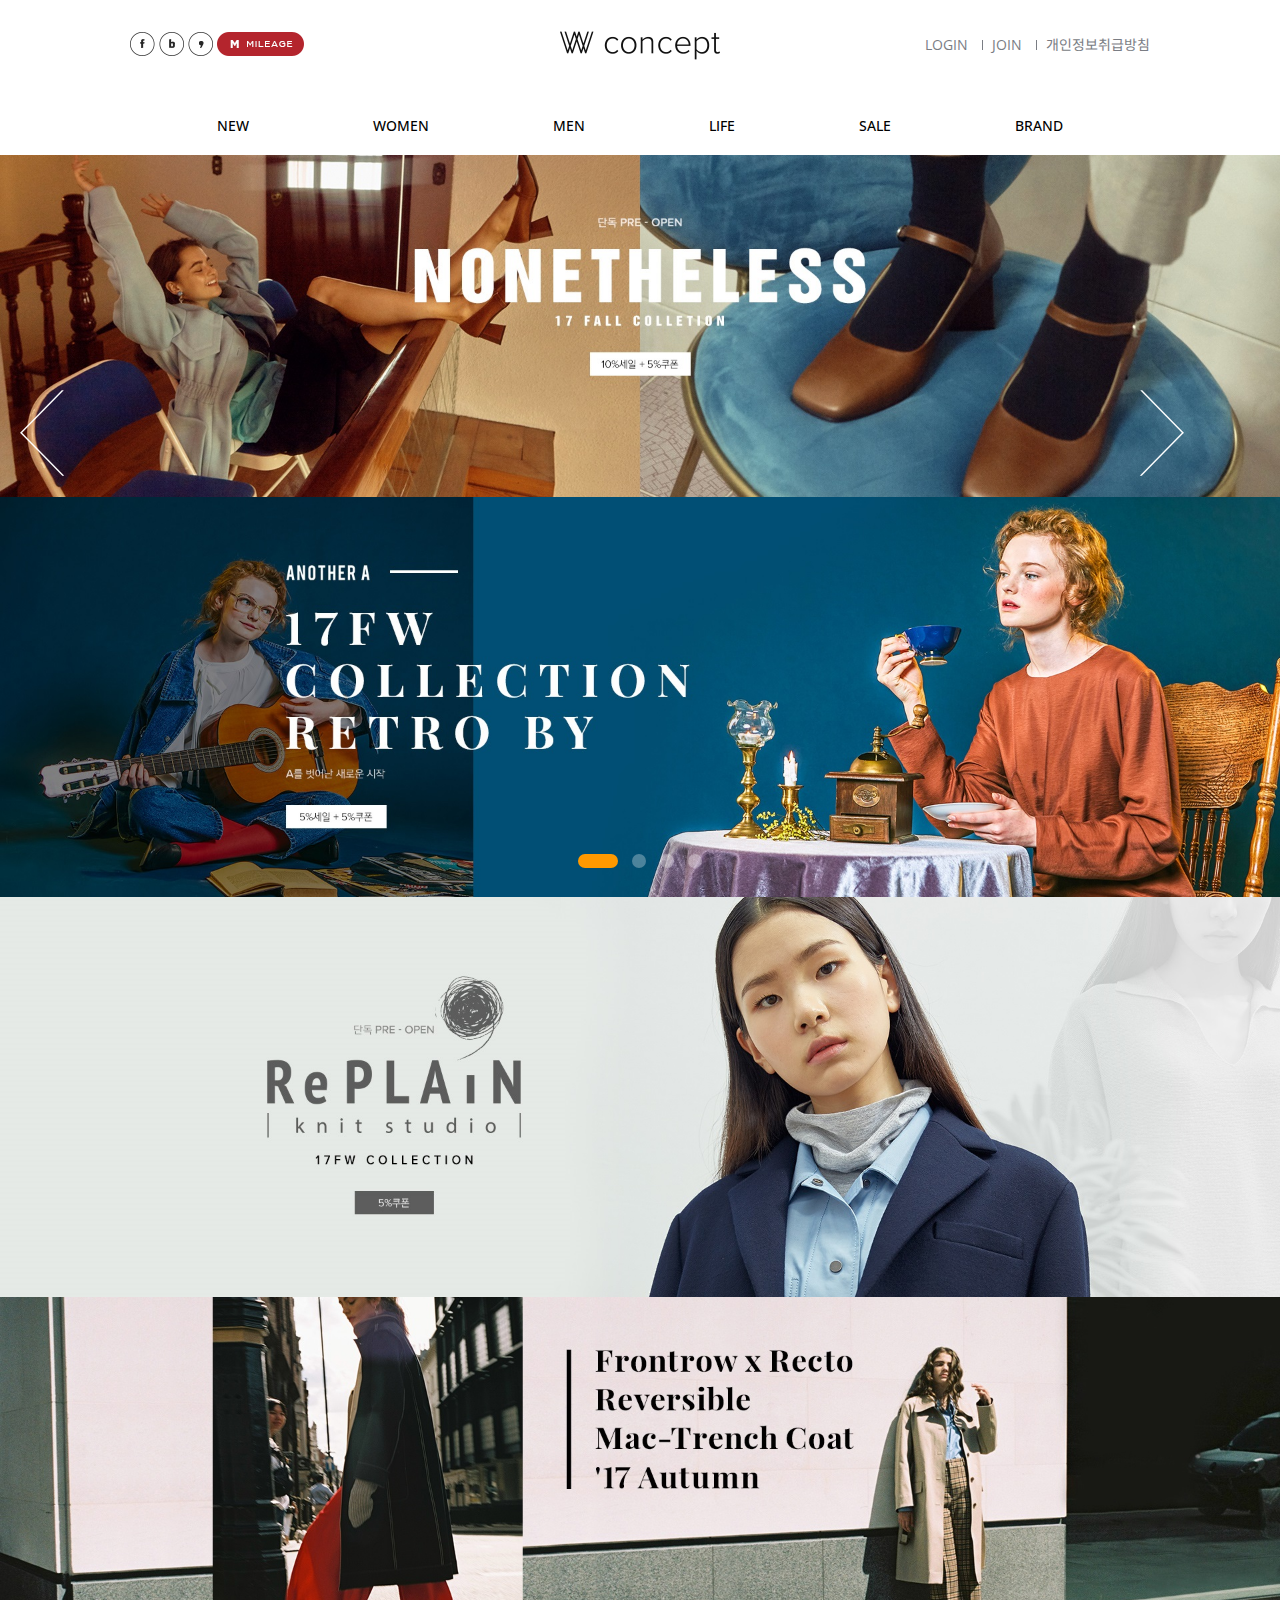
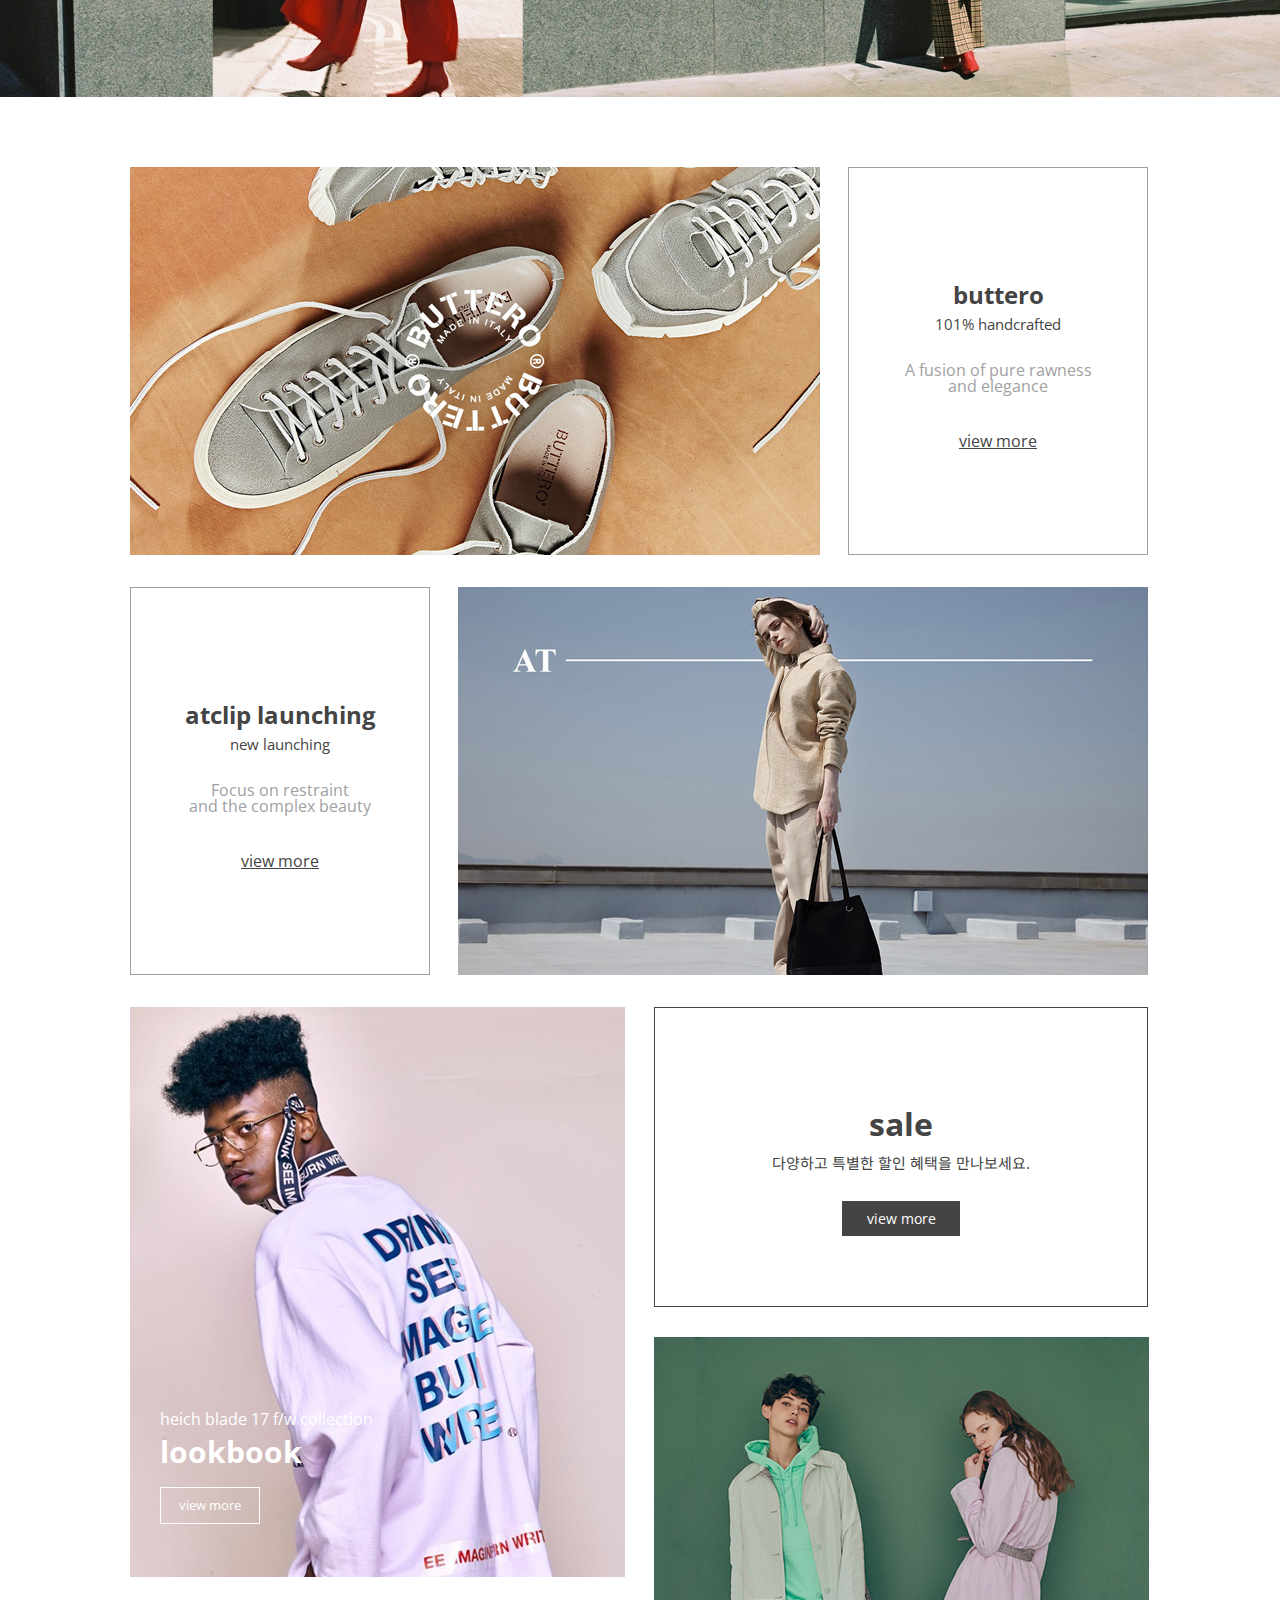
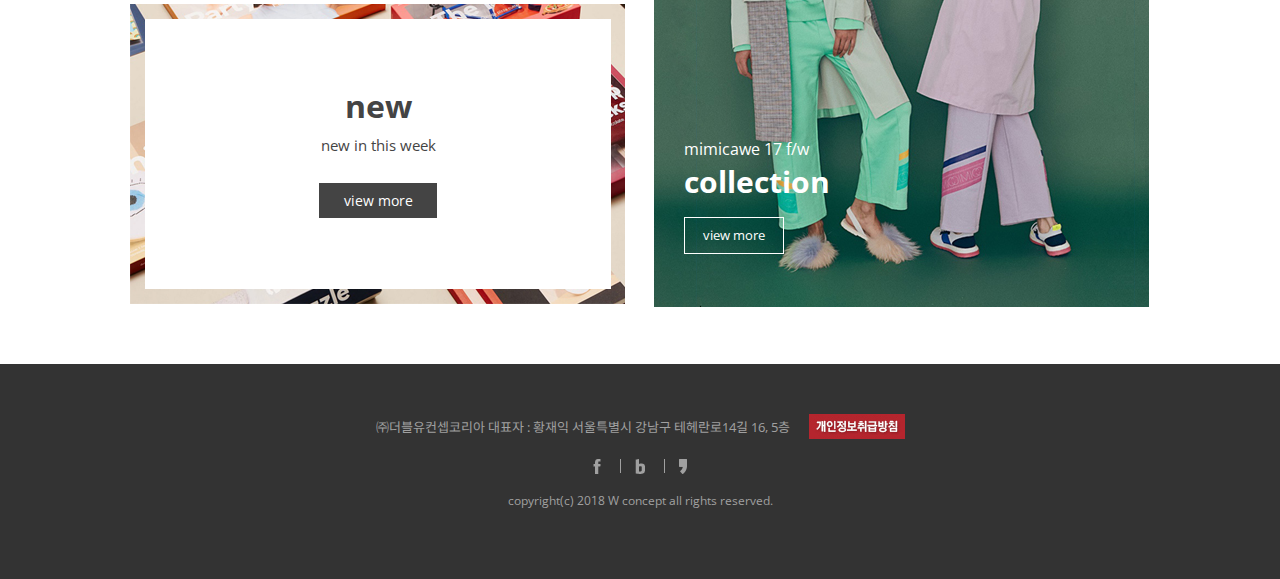
<file: casestudy1/index.html.html>
<!DOCTYPE html>
<html lang="ko">
<head>
<title>basic :: Layout Test</title>
<meta charset="utf-8">
<meta http-equiv="Content-Security-Policy" content="upgrade-insecure-requests">
<meta name="viewport" content="width=device-width, initial-scale=1.0, maximum-scale=1">
<link rel="stylesheet" href="https://fonts.googleapis.com/css?family=Open+Sans:400,300,300italic,400italic,600,600italic,700,700italic,800,800italic">
<link rel="stylesheet" href="https://fonts.googleapis.com/css2?family=Noto+Sans+KR:wght@100;300;400&display=swap">
<link rel="shortcut icon" type="image/x-icon" href="images/favicon.ico" sizes="16x16">
<link rel="icon" type="image/x-icon" href="images/favicon.ico" sizes="16x16">
<link rel="stylesheet" href="css/style.css">
<style>


</style>

<script src="http://code.jquery.com/jquery-1.10.1.min.js"></script>
<script>
	$(document).ready(function(){
		let pageN=0;

		$(".slider_moving li").eq(0).addClass("active");
		$(".control li").eq(0).addClass("on");

		$(".control li").click(function(e){
			e.preventDefault();
			$(".control li").removeClass("on");
			$(this).addClass("on");

			pageN=$(this).index();

			$(".slider_moving li").removeClass("active");
			$(".slider_moving li").eq(pageN).addClass("active");
		});
		$(".direction a.right").click(function(e){
			e.preventDefault();

			if(pageN < 3){
				pageN=pageN+1;
			}
			else{
				pageN=0;
			}
			$(".control li").removeClass("on");
			$(".control li").eq(pageN).addClass("on");
			$(".slider_moving li").removeClass("active");
			$(".slider_moving li").eq(pageN).addClass("active");
		});
		$(".direction a.left").click(function(e){
			e.preventDefault();

			if(pageN > 0){
				pageN=pageN-1;
			}
			else{
				pageN=3;
			}
			$(".control li").removeClass("on");
			$(".control li").eq(pageN).addClass("on");
			$(".slider_moving li").removeClass("active");
			$(".slider_moving li").eq(pageN).addClass("active");
		});
		


		/*gnb*/
		$("#gnb > ul > li").hover(function(){
			$("#header .menu").addClass("active");
		},
		function(){
			$("#header .menu").removeClass("active");
		}
		);

		$("#gnb > ul > li > a").focusin(function(){
			$(this).parent().addClass("act");
		});
		$("#gnb li li:last-child a").focusout(function(){
			$(this).parent().parent().parent().removeClass("current")
		});
		$("#gnb > ul > li:first-child > a").focusin(function(){
			$("#header .menu").addClass("active");
		});	
		$("#gnb li:last-child li:last-child a").focusout(function(){
			$("#header .menu").removeClass("active");
		});	
		
	});

</script>
</head>
<body>

<div class="skip_nav">
	<a href="#content">본문 바로가기</a>
</div>
<div class="wrapper">
	<header id="header">
		<div class="top">
			<div class="top_left">
				<div class="sns">
					<ul>
						<li><a href=""><img src="images/social_icon1.gif" alt="facebook"></a></li>
						<li><a href=""><img src="images/social_icon2.gif" alt="blog"></a></li>
						<li><a href=""><img src="images/social_icon3.gif" alt="kakao"></a></li>					
					</ul>	
					<a href=""><img src="images/mileage_ov.png" alt="mileage"></a>
				</div>
			</div>
			<h1 id="logo"><a href=""><img src="images/logo.png" alt="logo"></a></h1>
			<div class="utile">
				<ul>
					<li><a href=""><span>LOGIN</span></a></li>
					<li><a href=""><span>JOIN</span></a></li>
					<li><a href=""><span>개인정보취급방침</span></a></li>
				</ul>
			</div>
		</div>
		<div class="menu">
			<nav id="gnb">
				<ul>
					<li>
						<a href=""><span>NEW</span></a>
						<ul>
							<li><a href="">ARRIVE</a></li>	
							<li><a href="">NEW</a></li>	
						</ul>
					</li>
					<li>
						<a href=""><span>WOMEN</span></a>
						<ul>
							<li><a href="">APPAREL</a></li>
							<li><a href="">SHOES</a></li>
							<li><a href="">BAGS</a></li>
							<li><a href="">ACCESSORIES</a></li>
						</ul>
					</li>
					<li>
						<a href=""><span>MEN</span></a>
						<ul>
							<li><a href="">APPAREL</a></li>
							<li><a href="">SHOES</a></li>
							<li><a href="">BAG&ACC</a></li>
						</ul>
					</li>
					<li>
						<a href=""><span>LIFE</span></a>
						<ul>
							<li><a href="">APARTMENT</a></li>
							<li><a href="">ELECTRONICS</a></li>
							<li><a href="">CULTURE</a></li>
							<li><a href="">BEAUTY</a></li>
						</ul>
					</li>
					<li>
						<a href=""><span>SALE</span></a>
						<ul>
							<li><a href="">SALE</a></li>
							<li><a href="">SALE EVENT</a></li>
						</ul>
					</li>
					<li>
						<a href=""><span>BRAND</span></a>
						<ul>
							<li><a href="">EXCLUSIVE</a></li>
							<li><a href="">TOP</a></li>
						</ul>
					</li>
				</ul>
			</nav>
		</div>
	</header>	
	<div class="slider">
		<div class="slider_moving">
			<ul>
				<li><a href=""><img src="images/key1.jpg" alt="key1"></a></li>
				<li><a href=""><img src="images/key2.jpg" alt="key2"></a></li>
				<li><a href=""><img src="images/key3.jpg" alt="key3"></a></li>
				<li><a href=""><img src="images/key4.jpg" alt="key4"></a></li>
			</ul>
		</div>
		<div class="direction">
			<a class="left" href=""><img src="images/btn_left.png" alt="btn_left"></a>
			<a class="right" href=""><img src="images/btn_right.png" alt="btn_right"></a>
		</div>
		<div class="control">
			<ul>
				<li><a href="">1번 슬라이더</a></li>
				<li><a href="">2번 슬라이더</a></li>
				<li><a href="">3번 슬라이더</a></li>
				<li><a href="">4번 슬라이더</a></li>
			</ul>
		</div>
	</div>
	<section id="content">
		<div class="banner1 clearfix">
			<div class="banner1_1">
				<a href=""><img src="images/buttero.jpg" alt="buttero"></a>
			</div>
			<div class="banner1_2">
				<a href="">
					<h3>buttero</h3>
					<span>101% handcrafted</span>
					<p>A fusion of pure rawness<br> and elegance</p>
					<p class="link">view more</p>
				</a>
			</div>
		</div>
		<div class="banner2 clearfix">
			<div class="banner2_1">
				<a href="">
					<h3>atclip launching</h3>
					<span>new launching</span>
					<p>Focus on restraint<br> and the complex beauty</p>
					<p class="link">view more</p>
				</a>
			</div>
			<div class="banner2_2">
				<a href=""><img src="images/atclip.jpg" alt="atclip"></a>
			</div>
		</div>
		<div class="banner3 clearfix">
			<div class="banner3_left">
				<div class="banner3_left_1">
					<a href="">
						<img src="images/heich.jpg" alt="heich">
						<div class="text">
							<span>heich blade 17 f/w collection</span>
							<h3>lookbook</h3>
							<p class="link">view more</p>
						</div>
					</a>
				</div>
				<div class="banner3_left_2">
					<img src="images/new.png" alt="new">
					<a href="">
						<div class="text">											
							<h2>new</h2><br>
							<span>new in this week</span>
							<p class="link">view more</p>
						</div>	
					</a>
				</div>
			</div>
			<div class="banner3_right">
				<div class="banner3_right_1">
					<div class="text">
						<a href="">
							<h2>sale</h2><br>
							<span>다양하고 특별한 할인 혜택을 만나보세요.</span>
							<p class="link">view more</p>
						</a>
					</div>
				</div>
				<div class="banner3_right_2">
					<a href="">
						<img src="images/mimic.jpg" alt="mimic">
						<div class="text">
							<span>mimicawe 17 f/w</span>
							<h3>collection</h3>
							<p class="link">view more</p>
						</div>
					</a>
				</div>
			</div>                          
		</div>
	</section>
	<footer id="footer">
		<div class="footer_inner">
			<div class="footer_top">
				<p>㈜더블유컨셉코리아 대표자 : 황재익 서울특별시 강남구 테헤란로14길 16, 5층</p>
				<a href=""><img src="images/private_ot.png" alt="개인정보취급방침"></a>				
			</div>
			<div class="sns">
				<ul>
					<li><a href=""><img src="images/facebook_ot.png" alt="facebook"></a></li>
					<li><a href=""><img src="images/blog_ot.png" alt="blog"></a></li>
					<li><a href=""><img src="images/kakao_ot.png" alt="kakao"></a></li>
				</ul>
				<span>copyright(c) 2018 W concept all rights reserved.</span>
			</div>					
		</div>
	</footer>
 </div>
</body>
</html>
</file>
<file: casestudy1/css/style.css>
@charset "utf-8";
body, h1, h2, h3, h4, h5, h6, p, ul, ol, table, dl, dd {
	margin: 0;
	padding: 0;
}
h1 {
	font-size: 16px;
}
a {
	text-decoration: none;
	color: #000;
}
ul, ol {
	list-style: none;
}
img {
	max-width: 100%;
	vertical-align: top;
	border: none;
}
body {
	line-height: 1;
	font-family: "Open Sans", "Noto Sans KR", sans-serif;
	font-size: 1em;
	color: #000;
}
/* skip navigation */
.skip_nav a {
	position: fixed;
	left: 0;
	top: -9999px;
	z-index: 10000;
	width: 100%;
	line-height: 40px;
	text-align: center;
	font-size: 14px;
	background-color: #999;
	color: #fff;
}
.skip_nav a:focus{
	top: 0;
}
/*---header-----------------------------*/
#header .top {
	margin: 0 auto;
	width: 1020px;
	height: 97px;
}
#logo {
	position: absolute;
	margin-top: 10px;
	left: 50%;
	top: 0;
	transform: translate(-50%, 0);
}
#header .top .top_left {
	float: left;
	margin-top: 32px;
}
#header .top .top_left .sns ul {
	display: inline-block;
}
#header .top .top_left .sns li {
	display: inline-block;
}
#header .top .top_left .sns li a {
	display: block;
	padding: 0, 5px;
}
#header .top .utile {
	float: right;
	margin-top: 35px;
}
#header .top .utile li {
	position: relative;
	display: inline-block;
}
#header .top .utile li::before {
	content: "";
	position: absolute;
	left: 0px;
	top: 5px;
	width: 1px;
	height: 10px;
	background-color: #7a7d84;	
}
#header .top .utile li:first-child::before {
	display: none;
}
#header .top .utile li a {
	display: block;
	padding: 0 10px;
	font-size: 14px;
	line-height: 20px;
	color: #7a7d84;
}
#header .top .utile li:last-child a {
	padding-right: 0;
}
#header .menu {	
	position: absolute;
	z-index: 1000;
	left: 0;
	top: 97px;
	margin: 0 auto;
	min-width:1020px;
	width: 100%;
	height: 58px;
	overflow: hidden;
	background-color: #fff;
	transition: height 0.3s;
}
#header .menu::after {
	content: "";
	position: absolute;
	left: 0;
	top: 59px;
	width: 100%;
	height: 1px;
	background-color: #a0a0a0;
}
#header .menu.active {
	height: 300px;
}
#gnb {
	margin: 0 auto;
	width: 1020px;
	height: 58px;
	text-align: center;	
}
#gnb > ul > li {
	display: inline-block;
	position: relative;
}
#gnb > ul > li > a {
	display: block;
	padding: 0 60px;
	line-height: 58px;
	font-size: 14px;
	font-weight: 500;
	color: #000; 
}
#gnb > ul > li:hover > a,
#gnb > ul > li.act > a {
	color: #b5252e;
}
#gnb li ul {
	position: absolute;
	left: 0;
	width: 100%;
	padding-top: 20px;
}
#gnb li li a {
	display: block;
	line-height: 30px;
	font-size: 13px;
	color: #a0a0a0;
}
#gnb li li:hover a, 
#gnb li li.current a {
	text-decoration: underline;
	color: #000;
}
/*--slider-------------------*/

.swiper {
	width: 100%;
	height: 100%;
}
.swiper-slide {
	text-align: center;
	font-size: 18px;
	background: #fff;
	display: flex;
	justify-content: center;
	align-items: center;
}

.swiper-slide img {
	display: block;
	width: 100%;
	height: 100%;
	object-fit: cover;
}
.slider .swiper .swiper-pagination-bullet {
	width: 14px;
	height: 14px;
	background-color: rgba(255,255,255,0.3);
	transition: all 0.4s;
}
.slider .swiper .swiper-pagination-bullet-active {
	width: 40px;
	border-radius: 7px;
	background-color: #f90;
}
.slider .swiper .swiper-button-next,
.slider .swiper .swiper-button-prev {
	color: #fff;
}
/*
.slider {	
	position: relative;
	z-index: 500;
	margin: 0 auto;
	margin-top: 58px;
	min-width: 1020px;
	height: 424px;
	overflow: hidden;
}
.slider .slider_moving li {
	position: absolute;
	left: 0;
	top: 0;
	width: 100%;
	height: 100%;
	opacity: 0;
	transition: opacity 0.4s;
}
.slider .slider_moving li.active {
	opacity: 1;
}
.slider ul li img {	
	width: 100%;
	height: 100%;
	object-fit: cover;
}
*/
/*----------*/
.slider .direction a {
	position: absolute;
	top: 50%;
	z-index: 501;
	width: 120px;
	height: 120px;
	transform: translateY(-50%);
}
.slider .direction a.left {
	left: 20px;
}
.slider .direction a.right {
	right: 20px;
}
/*----------*/
.slider .control {
	position: absolute;
	z-index: 502;
	left: 50%;
	bottom: 30px;
	transform: translate(-50%,0);
	text-align: center;
}
.slider .control li {
	display: inline-block;
	margin: 0 5px;
}
.slider .control li a {
	display: block;
	width: 14px;
	height: 14px;
	overflow: hidden;
	text-indent: -9999px;
	background-color: rgba(255,255,255,0.3);
	border-radius: 7px;
	transition: all 0.4s;
}
.slider .control li.on a {
	background-color: #f90;
	width: 40px;
}
/*--content------------------------------------------*/
#content {
	margin: 0 auto;
	width: 1020px;
	margin-top: 70px;
}
/*--배너 1----------------------*/

#content .banner1 .banner1_1 {
	float: left;
	width: 690px;
	height: 390;
}
#content .banner1 .banner1_1 a {
	display: block;
	overflow: hidden;
}
#content .banner1 .banner1_1 a img {
	width: 100%;
	height: 100%;
	object-fit: cover;
	transform: scale(1);
	transition: transform 0.3s;
}
#content .banner1 .banner1_1 a:hover img,
#content .banner1 .banner1_1 a:focus img {
	transform: scale(1.1);
}
#content .banner1 .banner1_2 {
	float: left;
	margin-left: 28px;
}
#content .banner1 .banner1_2 a {
	display: block;	
	width: 300px;
	height: 388px;
	padding: 115px 30px;
	text-align: center;	
	border: 1px solid #a0a0a0;
	box-sizing: border-box;
}
/*----------------------------*/
#content .banner1_2 h3 {
	font-size: 24px;
	color: #444;
}
#content .banner1_2 a span {
	display: block;
	padding-top: 10px;
	font-size: 15px;
	color: #444;
}
#content .banner1_2 a p {
	margin-top: 30px;
	color: #9fa0a2;
}
#content .banner1_2 a p.link {
	display: inline-block;
	padding: 0 20px;
	line-height: 35px;
	text-decoration: underline;
	background-color: #fff;
	color: #444;
	transition: all 0.3s;	
}
#content .banner1_2 a:hover p, #content .banner1_2 a:focus p {
	text-decoration: underline;
}
#content .banner1_2 a:hover p.link, #content .banner1_2 a:focus p.link {
	text-decoration: none;
	background-color: #b5252e;
	color: #fff;
}
/*------------------------*/

/*--배너 2----------------------*/
#content .banner2 {
	/* height: 388px; */
	margin-top: 32px;
}
#content .banner2 .banner2_1 {
	float: left;
}
#content .banner2 .banner2_2 {
	float: left;	
	margin-left: 28px;
	width: 690px;
	height: 390;
}
#content .banner2 .banner2_2 a {
	display: block;
	overflow: hidden;
}
#content .banner2 .banner2_2 img {
	width: 100%;
	height: 100%;
	object-fit: cover;
	transform: scale(1);
	transition: transform 0.3s;
}
#content .banner2 .banner2_2 a:hover img,
#content .banner2 .banner2_2 a:focus img{
	transform: scale(1.1);
}
#content .banner2 .banner2_1 a {
	display: block;	
	width: 300px;
	height: 388px;
	padding: 115px 30px;
	text-align: center;	
	border: 1px solid #a0a0a0;
	box-sizing: border-box;
}
/*------------------------*/
#content .banner2_1 h3 {
	font-size: 24px;
	color: #444;
}
#content .banner2_1 a span {
	display: block;
	padding-top: 10px;
	font-size: 15px;
	color: #444;
}
#content .banner2_1 a p {
	margin-top: 30px;
	color: #9fa0a2;
}
#content .banner2_1 a p.link {
	display: inline-block;
	padding: 0 20px;
	line-height: 35px;
	text-decoration: underline;
	background-color: #fff;
	color: #444;
	transition: all 0.3s;	
}
#content .banner2_1 a:hover p, #content .banner2_1 a:focus p {
	text-decoration: underline;
}
#content .banner2_1 a:hover p.link, #content .banner2_1 a:focus p.link {
	text-decoration: none;
	background-color: #b5252e;
	color: #fff;
}
/*------------------------*/
/*--배너 3--------------------------------*/
#content .banner3 {
	/* height: 900px; */
	margin-top: 32px;
}
#content .banner3_left {
	float: left;
}
#content .banner3_left_1 a {
	position: relative;
	display: block;
	width: 496px;
	height: 567px;
}
#content .banner3_left_1 a .text {
	position: absolute;
	left: 30px;
	bottom: 50px;
}
#content .banner3_left_1 a .text h3 {
	display: block;
	color: #fff;
	font-size: 30px;
	padding-top: 10px;
	padding-bottom: 20px;
}
#content .banner3_left_1 a .text span {
	color: #fff;
}
#content .banner3_left_1 a p.link {
	width: 98px;
	line-height: 35px;
	text-align: center;
	font-size: 13px;
	color: #fff;
	border: 1px solid #fff;
	transition: all 300ms;
}
#content .banner3_left_1 a:hover p.link,
#content .banner3_left_1 a:focus p.link {
	color: #000;
	background-color: #fff;
}
#content .banner3_left_2 {
	position: relative;
	margin-top: 30px;
}
#content .banner3_left_2 a {
	position: absolute;
	left: 15px;
	top: 15px;
	width: 466px;
	height: 270px;
}
#content .banner3_left_2 a:hover,
#content .banner3_left_2 a:focus {
	border: none;
	background: url(../images/new1.jpg) no-repeat;
}
#content .banner3_left_2 .text {
	position: absolute;
	left: 50%;
	top: 50%;
	text-align: center;
	transform: translate(-50%, -50%);
}

#content .banner3_left_2 h2 {
	font-size: 32px;
	color: #444;
	transition: all 0.3s;
}
#content .banner3_left_2 span {
	display: block;
	font-size: 15px;
	font-weight: 400;
	color: #444;
	transition: all 0.3s;
}
#content .banner3_left_2 a:hover .text h2,
#content .banner3_left_2 a:hover .text span {
	color: #fff;
}

#content .banner3_left_2 p {
	margin-top: 30px;
	color: #9fa0a2;
}
#content .banner3_left_2 p.link {
	display: inline-block;
	width: 98px;
	padding: 0 10px;
	line-height: 35px;
	font-size: 14px;
	color: #fff;
	background-color: #444;
	transition: all 0.3s;
}
#content .banner3_left_2 a:hover .text p.link,
#content .banner3_left_2 a:focus .text p.link {
	background-color: #b5252e;
	color: #fff;
}
/*-------------*/
#content .banner3_right {
	float: left;
	margin-left: 28px;
}
#content .banner3_right_1 a {
	display:block;
	padding: 100px 30px;
	width: 494px;
	height: 300px;
	text-align: center;
	border: 1px solid #444;
	box-sizing: border-box;
}
#content .banner3_right_1 a:hover,
#content .banner3_right_1 a:focus {
	border: none;
	background: url(../images/sale.jpg) no-repeat;
}
#content .banner3_right_1 h2 {
	font-size: 32px;
	color: #444;
	transition: all 0.3s;
}
#content .banner3_right_1 span {
	display: block;
	font-size: 15px;
	font-weight: 400;
	color: #444;
	transition: all 0.3s;
}
#content .banner3_right_1 a:hover h2,
#content .banner3_right_1 a:hover span,
#content .banner3_right_1 a:focus h2,
#content .banner3_right_1 a:focus span {
	color: #fff;
}
#content .banner3_right_1 p {
	margin-top: 30px;
	color: #9fa0a2;
}
#content .banner3_right_1 p.link {
	display: inline-block;
	width: 98px;
	padding: 0 10px;
	line-height: 35px;
	font-size: 14px;
	color: #fff;
	background-color: #444;
	transition: all 0.3s;
}
#content .banner3_right_1 a:hover p.link,
#content .banner3_right_1 a:hover p.focus {
	background-color: #b5252e;
	color: #fff;
}

#content .banner3_right_2 {
	margin-top: 30px;
}
#content .banner3_right_2 a {
	display: block;
	position: relative;	
	width: 496px;
	height: 567px;
}
#content .banner3_right_2 a .text {
	position: absolute;
	left: 30px;
	bottom: 50px;
}
#content .banner3_right_2 a .text h3 {
	display: block;
	color: #fff;
	font-size: 30px;
	padding-top: 10px;
	padding-bottom: 20px;
}
#content .banner3_right_2 a .text span {
	color: #fff;
}
#content .banner3_right_2 a p.link {
	width: 98px;
	line-height: 35px;
	text-align: center;
	font-size: 13px;
	color: #fff;
	border: 1px solid #fff;
	transition: all 300ms;
}
#content .banner3_right_2 a:hover p.link,
#content .banner3_right_2 a:focus p.link {
	color: #000;
	background-color: #fff;
}
/*------------------------*/
/*-footer----------------------*/
#footer {
	margin: 0, auto;
	min-width: 1020px;
	height: 215px;
	margin-top: 60px;
	background-color: #333;
}
#footer .footer_inner {
	margin: 0 auto;	
	width: 1020px;
	height: 215px;
	text-align: center;
}
#footer .footer_inner .footer_top {
	padding-top: 50px;
}
#footer .footer_inner .footer_top p {	
	display: inline-block;
	line-height: 14px;
	font-size: 13px;
	color: #a0a0a0;
	vertical-align: middle;
}
#footer .footer_inner .footer_top a {
	display: inline-block;
	margin-left: 15px;
	vertical-align: middle;
}
#footer .footer_inner .sns li {
	position: relative;
	display: inline-block;
	margin-top: 20px;	
}
#footer .footer_inner .sns li::after {
	position: absolute;
	content: "";
	left: 0;
	top: 0;
	width: 1px;
	height: 14px;
	background-color: #a0a0a0;
}
#footer .footer_inner .sns li:first-child::after {
	display: none;
}
#footer .footer_inner .sns li a {
	display: block;
	padding: 0 15px;
	/* height: 25px; */
}
#footer .footer_inner .sns span {
	display: block;
	margin-top: 20px;
	font-size: 12px;
	color: #a0a0a0;	
}

.clearfix::after {
	content: "";
	display: block;
	clear: both;
}
</file>
